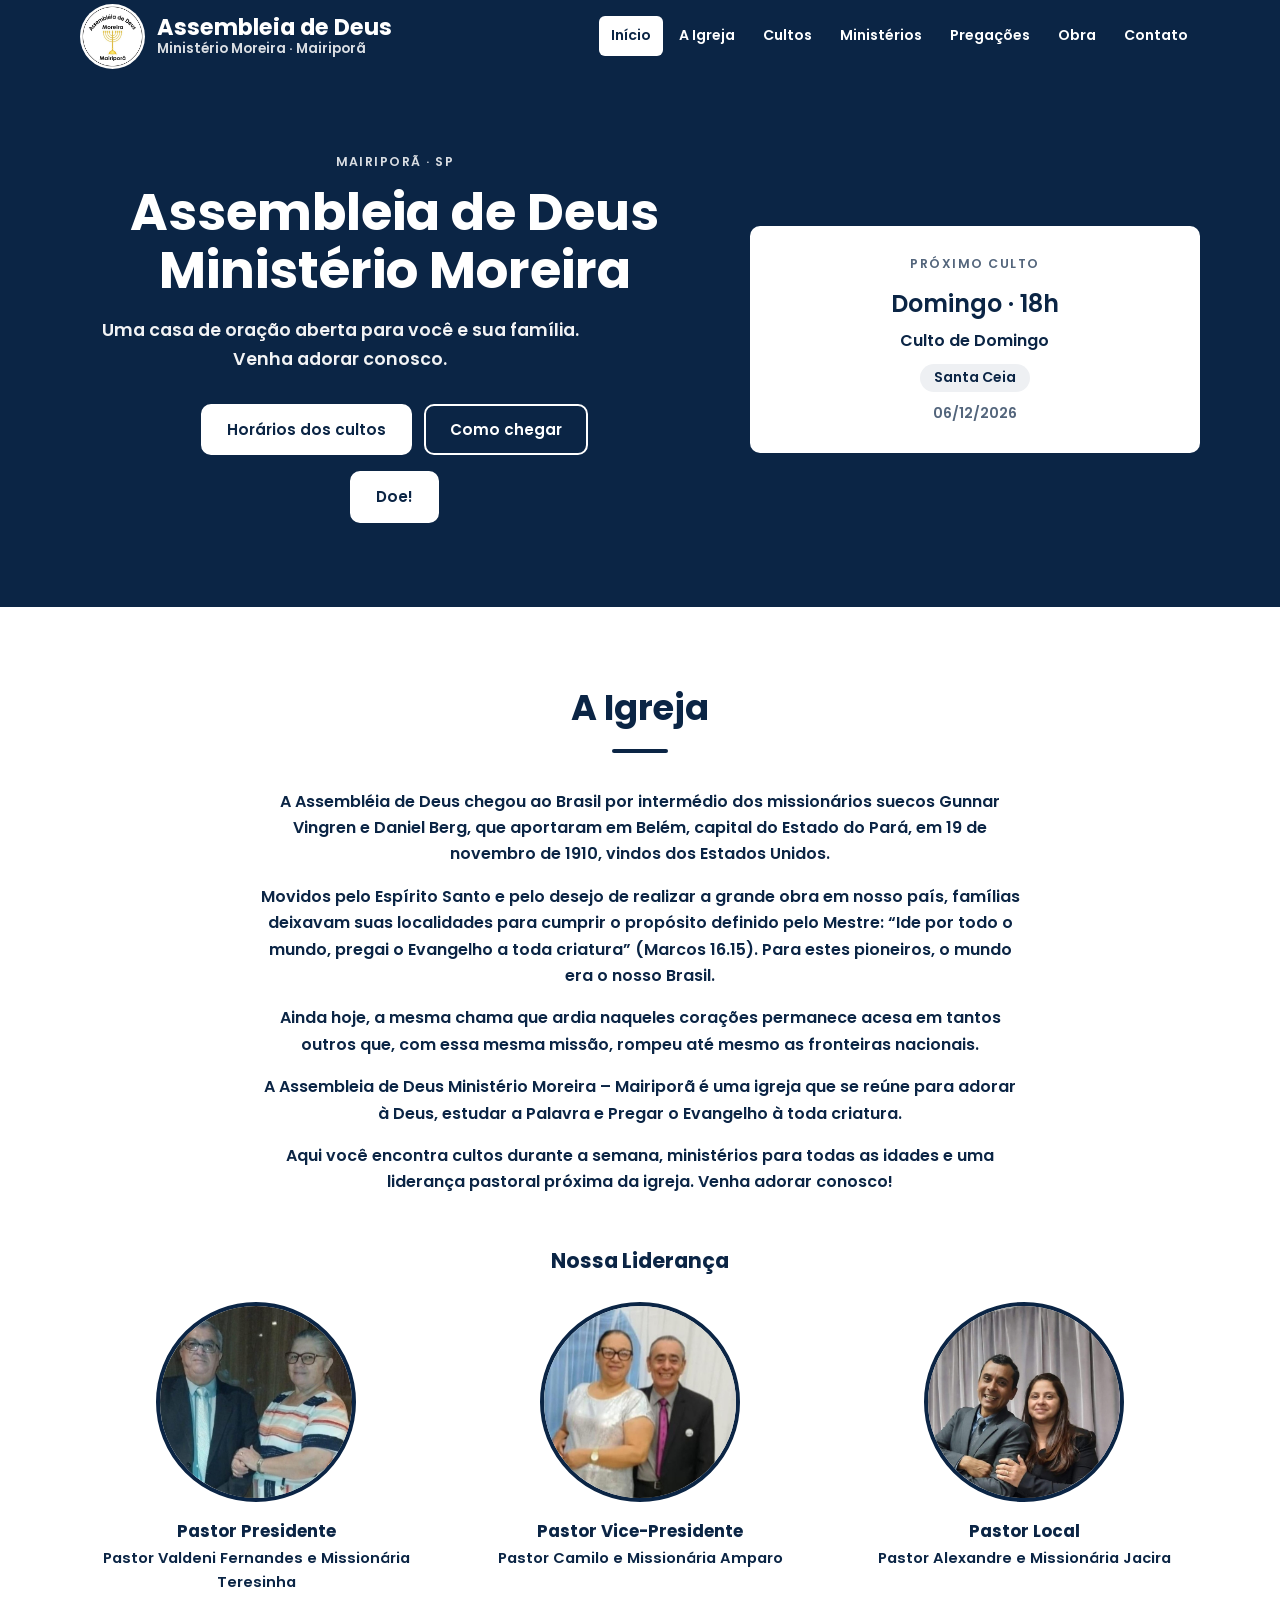
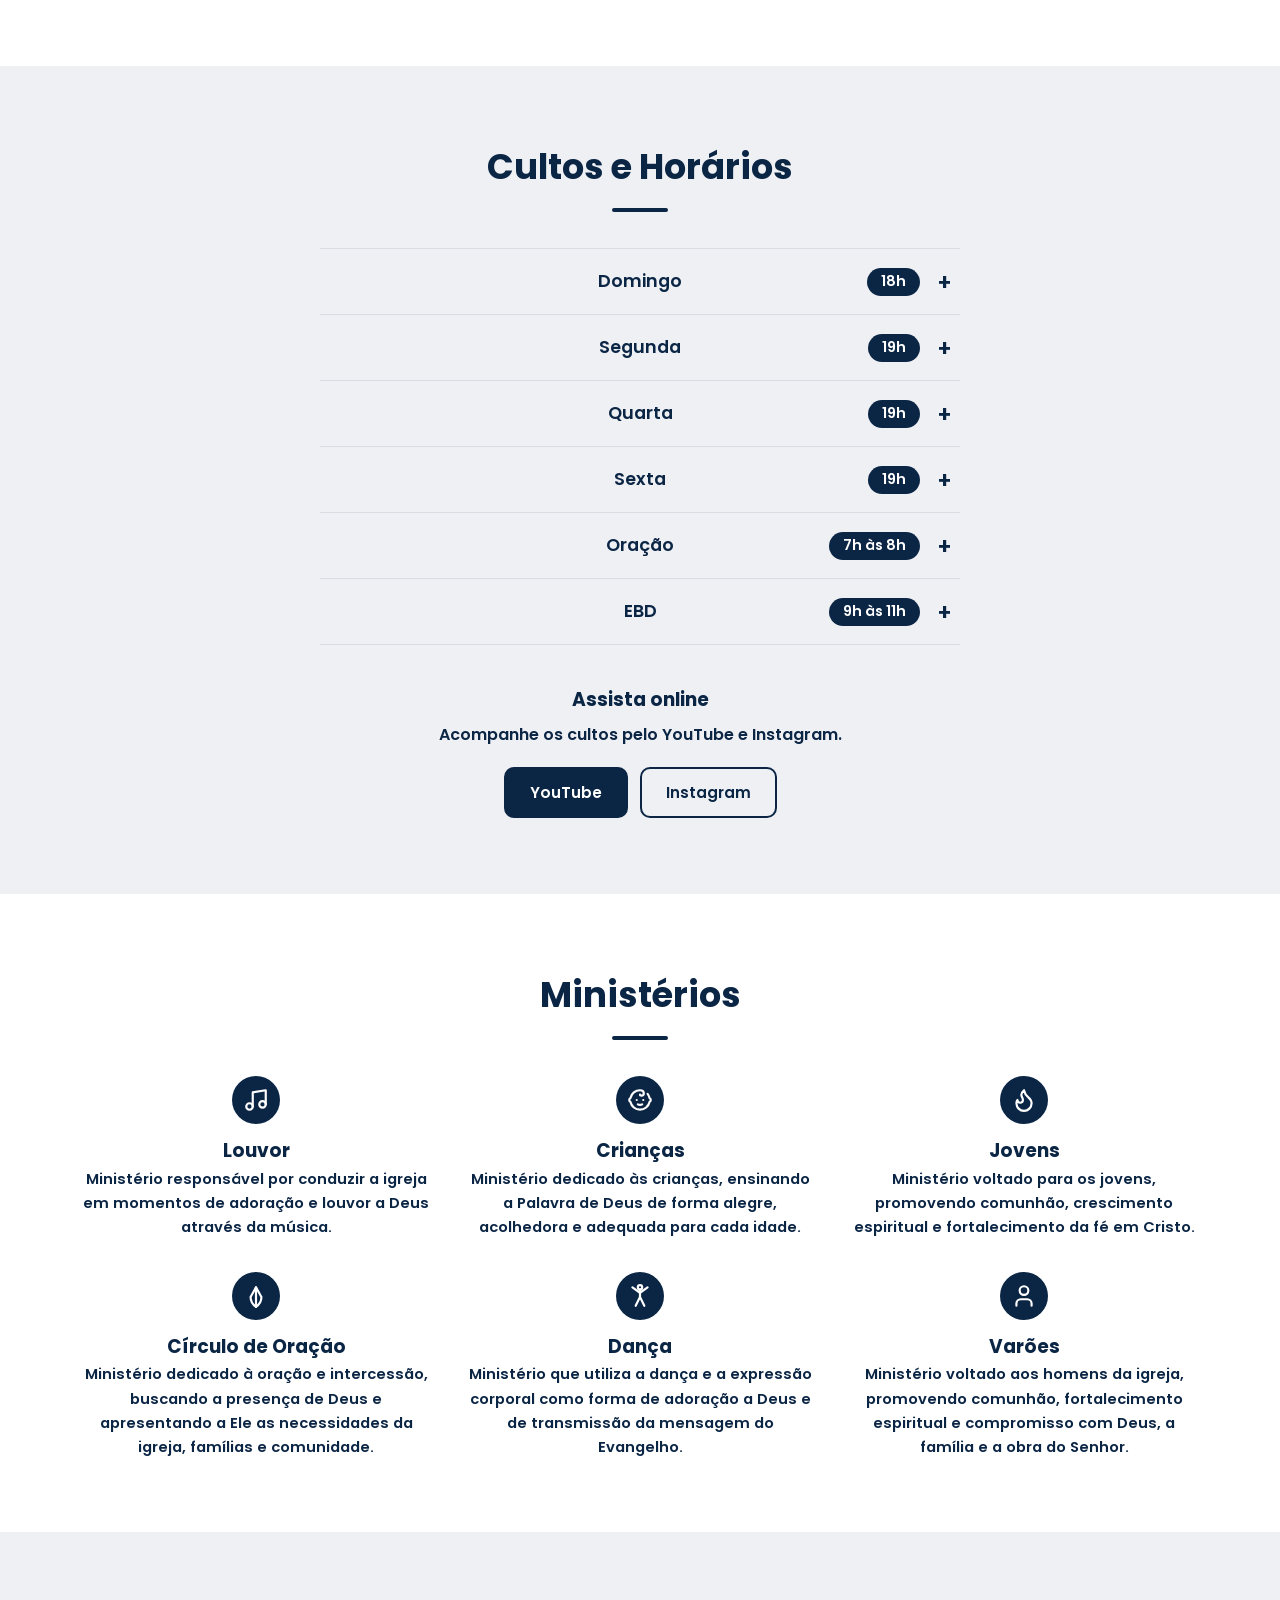
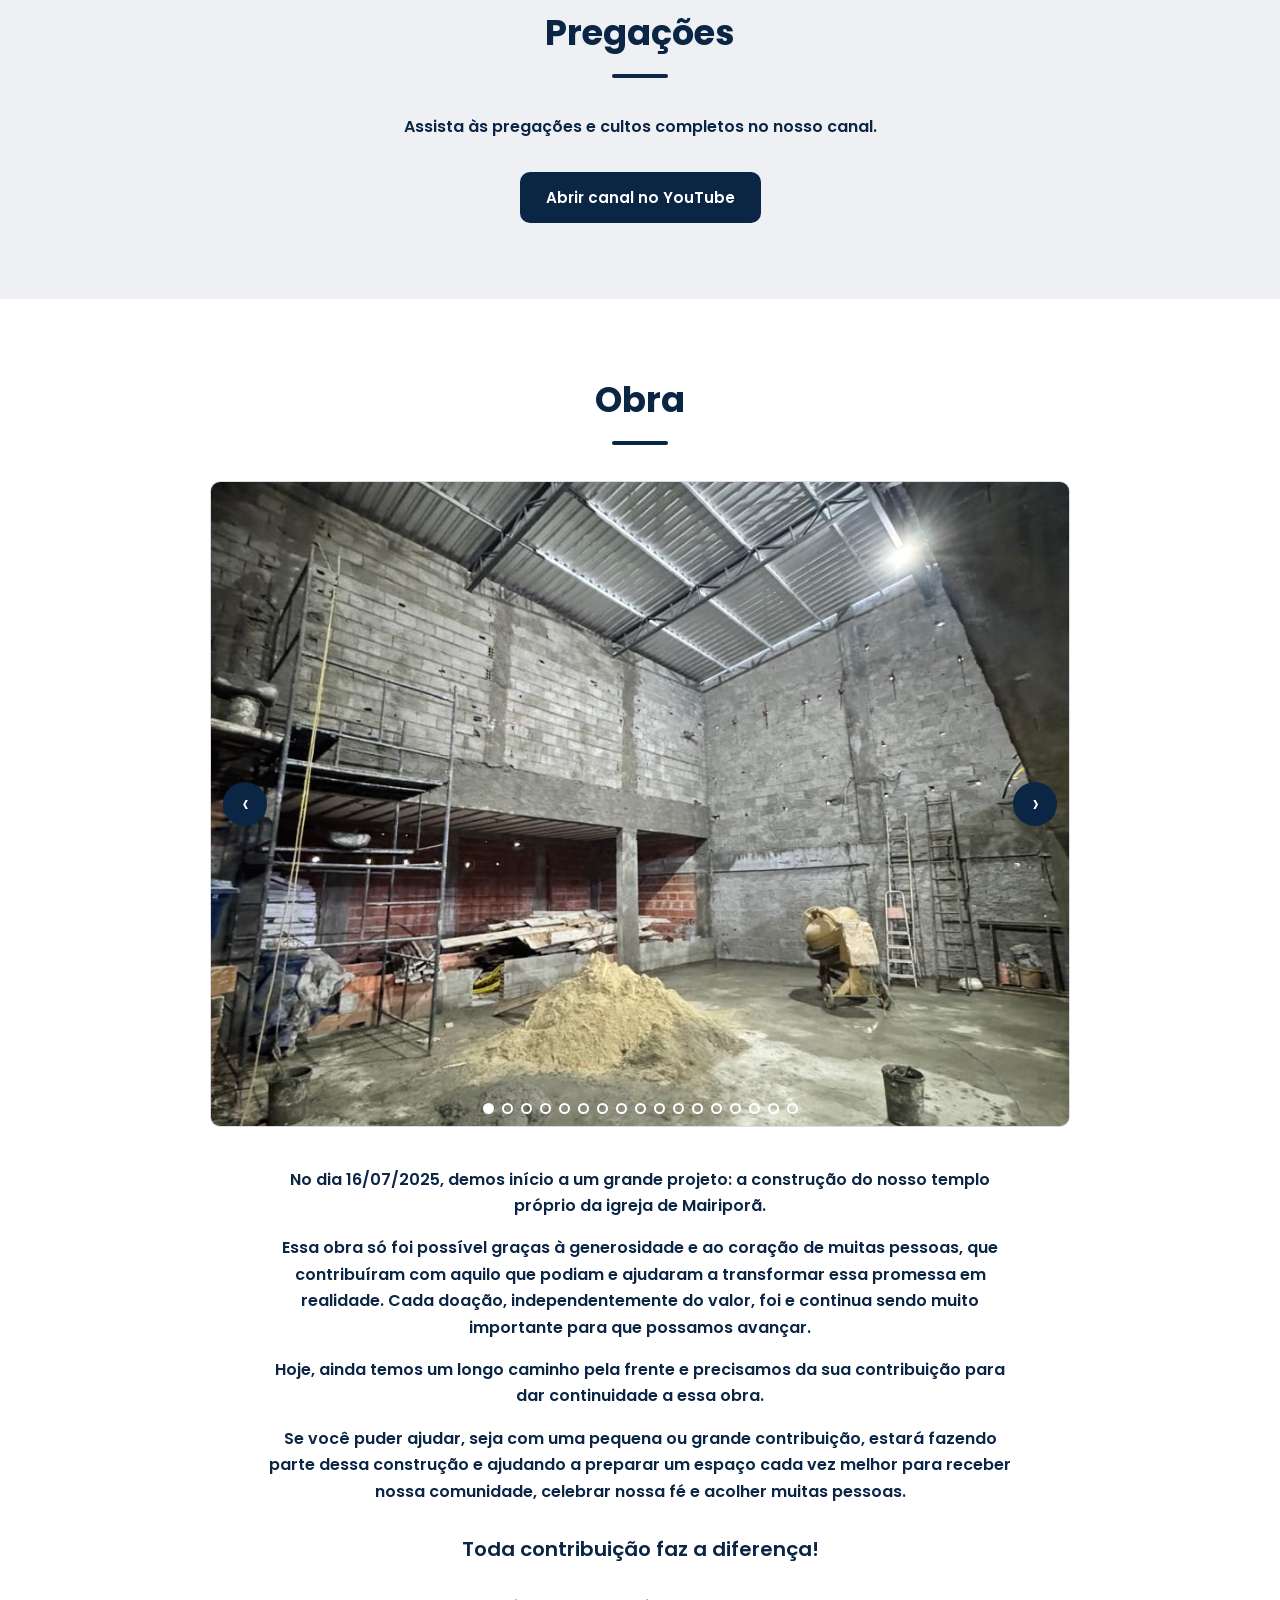
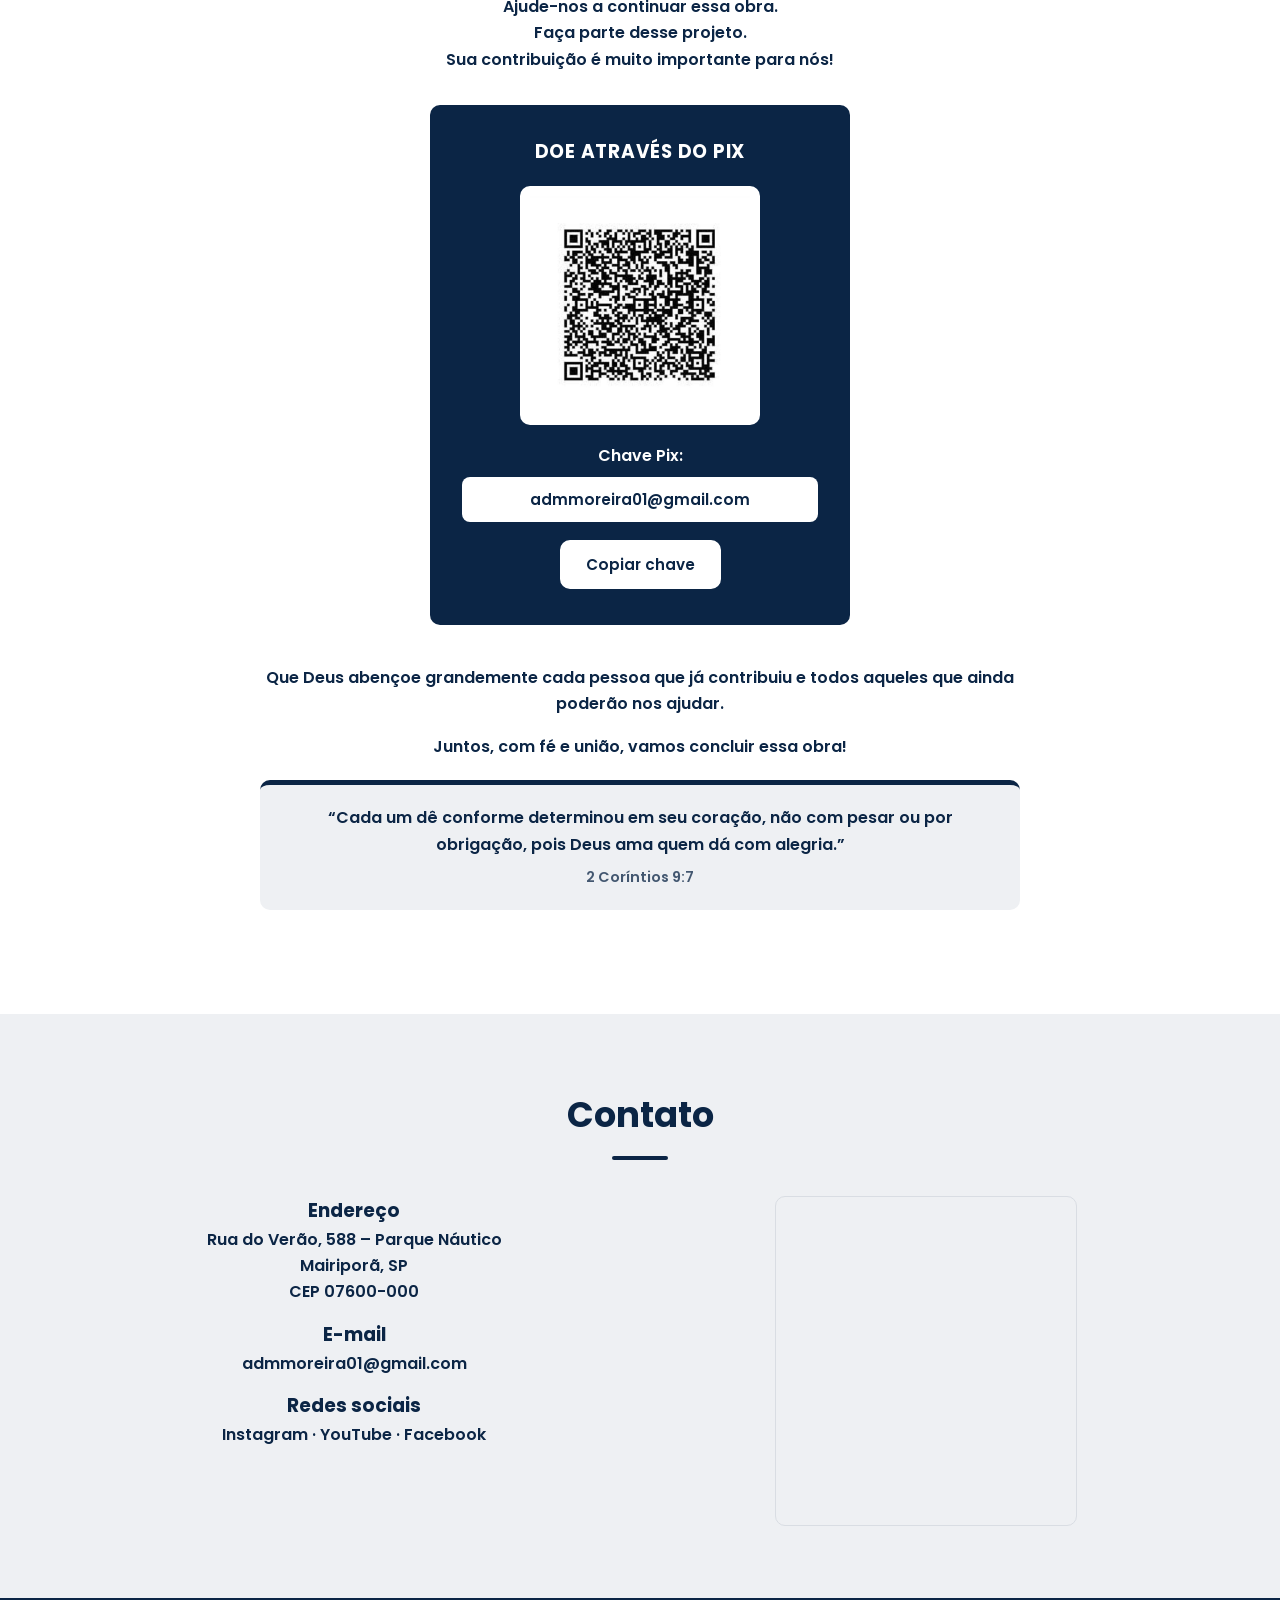
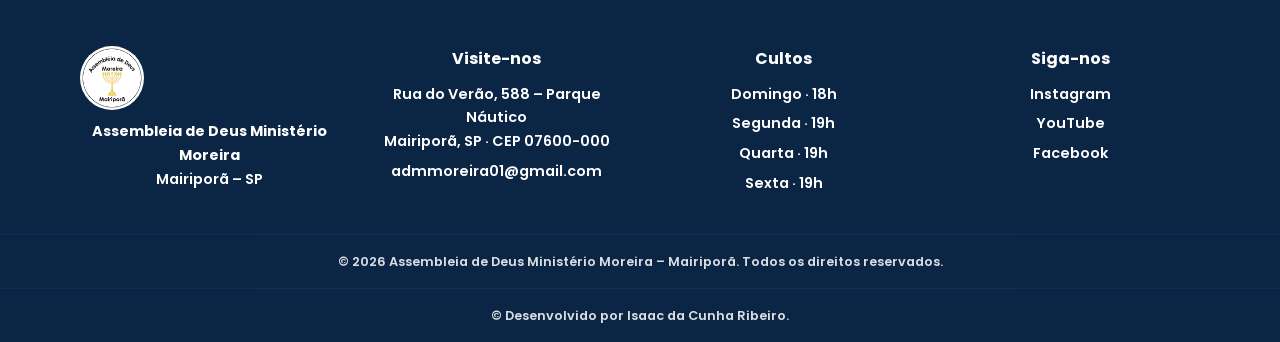
<file: public/index.html>
<!DOCTYPE html>
<html lang="pt-BR">
<head>
<meta charset="utf-8">
<meta name="viewport" content="width=device-width, initial-scale=1">
<title>Assembleia de Deus Ministério Moreira – Mairiporã</title>
<meta name="description" content="Assembleia de Deus Ministério Moreira em Mairiporã. Horários de cultos, ministérios, pregações e como contribuir com a obra.">
<meta name="theme-color" content="#0b2447">
<meta property="og:title" content="Assembleia de Deus Ministério Moreira – Mairiporã">
<meta property="og:type" content="website">
<meta property="og:locale" content="pt_BR">
<link rel="icon" href="assets/img/logo.png">
<link rel="preconnect" href="https://fonts.googleapis.com">
<link rel="preconnect" href="https://fonts.gstatic.com" crossorigin>
<link href="https://fonts.googleapis.com/css2?family=Poppins:wght@600&display=swap" rel="stylesheet">
<link rel="stylesheet" href="assets/css/style.css">
</head>
<body>

<header class="header">
  <div class="wrap header-in">
    <a class="brand" href="#inicio">
      <img src="assets/img/logo.png" alt="Logo da igreja">
      <span><strong>Assembleia de Deus</strong><small>Ministério Moreira · Mairiporã</small></span>
    </a>
    <button class="menu-btn" aria-label="Abrir menu" aria-expanded="false" id="menuBtn">☰</button>
    <nav class="nav" aria-label="Principal">
              <a href="#inicio">Início</a>
              <a href="#igreja">A Igreja</a>
              <a href="#cultos">Cultos</a>
              <a href="#ministerios">Ministérios</a>
              <a href="#pregacoes">Pregações</a>
              <a href="#obra">Obra</a>
              <a href="#contato">Contato</a>
          </nav>
  </div>
</header>

<main>

<section class="hero" id="inicio">
  <div class="wrap hero-in">
    <div class="hero-txt">
      <p class="eyebrow">Mairiporã · SP</p>
      <h1>Assembleia de Deus<br>Ministério Moreira</h1>
      <p class="lead">Uma casa de oração aberta para você e sua família. Venha adorar conosco.</p>
      <div class="hero-btns">
        <a class="btn btn-claro" href="#cultos">Horários dos cultos</a>
        <a class="btn btn-borda" href="#contato">Como chegar</a>
        <br><a class="btn btn-claro" href="#pix" style="margin-top: 12px;">Doe!</a>
      </div>
    </div>
    <div class="hero-prox">
      <p class="eyebrow">Próximo culto</p>
      <p class="prox-dia" id="prox-dia">Sexta-feira · 19h</p>
      <p class="prox-nome" id="prox-nome">Culto de Sexta</p>
      <p class="prox-tipo" id="prox-tipo">Jovens</p>
      <p class="prox-data" id="prox-data">09/10/2026</p>
    </div>
  </div>
</section>

<section class="sec" id="igreja">
  <div class="wrap">
    <h2 class="titulo">A Igreja</h2>
    <div class="estreito texto">
      <p>A Assembléia de Deus chegou ao Brasil por intermédio dos missionários suecos Gunnar Vingren e Daniel Berg, que aportaram em Belém, capital do Estado do Pará, em 19 de novembro de 1910, vindos dos Estados Unidos.</p>
<p>Movidos pelo Espírito Santo e pelo desejo de realizar a grande obra em nosso país, famílias deixavam suas localidades para cumprir o propósito definido pelo Mestre: “Ide por todo o mundo, pregai o Evangelho a toda criatura” (Marcos 16.15). Para estes pioneiros, o mundo era o nosso Brasil.</p>
<p>Ainda hoje, a mesma chama que ardia naqueles corações permanece acesa em tantos outros que, com essa mesma missão, rompeu até mesmo as fronteiras nacionais.</p>
<p>A Assembleia de Deus Ministério Moreira – Mairiporã é uma igreja que se reúne para adorar à Deus, estudar a Palavra e Pregar o Evangelho à toda criatura.</p>
<p>Aqui você encontra cultos durante a semana, ministérios para todas as idades e uma liderança pastoral próxima da igreja. Venha adorar conosco!</p>
    </div>
    <h3 class="subtitulo">Nossa Liderança</h3>
    <div class="grid3">
              <article class="lider">
          <img src="assets/img/pastor-presidente-redondo.jpg" alt="Pastor Valdeni Fernandes e Missionária Teresinha" loading="lazy">
          <h3>Pastor Presidente</h3>
          <p>Pastor Valdeni Fernandes e Missionária Teresinha</p>
        </article>
              <article class="lider">
          <img src="assets/img/pastor-vice-redondo.jpg" alt="Pastor Camilo e Missionária Amparo" loading="lazy">
          <h3>Pastor Vice-Presidente</h3>
          <p>Pastor Camilo e Missionária Amparo</p>
        </article>
              <article class="lider">
          <img src="assets/img/pastor-local-redondo.jpg" alt="Pastor Alexandre e Missionária Jacira" loading="lazy">
          <h3>Pastor Local</h3>
          <p>Pastor Alexandre e Missionária Jacira</p>
        </article>
          </div>
  </div>
</section>

<section class="sec sec-alt" id="cultos">
  <div class="wrap">
    <h2 class="titulo">Cultos e Horários</h2>
    <div class="lista-cultos">
              <details class="culto-item">
          <summary><span class="cd">Domingo</span><span class="hora">18h</span></summary>
          <div class="culto-corpo">
            <p class="culto-titulo">Culto de Domingo</p>
                          <ul class="semanas">
                                  <li><span>1º Domingo</span>Santa Ceia</li>
                                  <li><span>2º Domingo</span>Crianças</li>
                                  <li><span>3º Domingo</span>Equipe de Louvor</li>
                                  <li><span>4º Domingo</span>Adoração em Movimento</li>
                              </ul>
                      </div>
        </details>
              <details class="culto-item">
          <summary><span class="cd">Segunda</span><span class="hora">19h</span></summary>
          <div class="culto-corpo">
            <p class="culto-titulo">Culto com o Espírito Santo</p>
                      </div>
        </details>
              <details class="culto-item">
          <summary><span class="cd">Quarta</span><span class="hora">19h</span></summary>
          <div class="culto-corpo">
            <p class="culto-titulo">Culto de Doutrina</p>
                      </div>
        </details>
              <details class="culto-item">
          <summary><span class="cd">Sexta</span><span class="hora">19h</span></summary>
          <div class="culto-corpo">
            <p class="culto-titulo">Culto de Sexta</p>
                          <ul class="semanas">
                                  <li><span>1ª Sexta</span>Missões</li>
                                  <li><span>2ª Sexta</span>Jovens</li>
                                  <li><span>3ª Sexta</span>Varões</li>
                                  <li><span>4ª Sexta</span>Círculo de Oração</li>
                              </ul>
                      </div>
        </details>
          <details class="culto-item">
        <summary><span class="cd">Oração</span><span class="hora">7h às 8h</span></summary>
        <div class="culto-corpo"><p>Domingo, Segunda, Quarta e Sexta</p></div>
      </details>
    <details class="culto-item">
        <summary><span class="cd">EBD</span><span class="hora">9h às 11h</span></summary>
        <div class="culto-corpo"><p>Escola Bíblica Dominical todo Domingo, das 9h ás 11h</p></div>
      </details>
    </div>
    <div class="aviso">
      <h3>Assista online</h3>
      <p>Acompanhe os cultos pelo YouTube e Instagram.</p>
      <a class="btn" href="https://www.youtube.com/@ADMMoreira-Mairipor%C3%A3" target="_blank" rel="noopener">YouTube</a>
      <a class="btn btn-borda-esc" href="https://www.instagram.com/admmoreiramairipora/" target="_blank" rel="noopener">Instagram</a>
    </div>
  </div>
</section>

<section class="sec" id="ministerios">
  <div class="wrap">
    <h2 class="titulo">Ministérios</h2>
    <div class="grid3">
              <article class="min">
          <span class="ico"><svg viewBox="0 0 24 24" width="26" height="26" fill="none" stroke="currentColor" stroke-width="2" stroke-linecap="round" stroke-linejoin="round" aria-hidden="true"><path d="M9 18V5l12-2v13"/><circle cx="6" cy="18" r="3"/><circle cx="18" cy="16" r="3"/></svg></span>
          <h3>Louvor</h3>
          <p>Ministério responsável por conduzir a igreja em momentos de adoração e louvor a Deus através da música.</p>
        </article>
              <article class="min">
          <span class="ico"><svg viewBox="0 0 24 24" width="26" height="26" fill="none" stroke="currentColor" stroke-width="2" stroke-linecap="round" stroke-linejoin="round" aria-hidden="true"><path d="M9 12h.01"/><path d="M15 12h.01"/><path d="M10 16c.5.3 1.2.5 2 .5s1.5-.2 2-.5"/><path d="M19 6.3a9 9 0 0 1 1.8 3.9 2 2 0 0 1 0 3.6 9 9 0 0 1-17.6 0 2 2 0 0 1 0-3.6A9 9 0 0 1 12 3c2 0 3.5 1.1 3.5 2.5s-.9 2.5-2 2.5c-.8 0-1.5-.4-1.5-1"/></svg></span>
          <h3>Crianças</h3>
          <p>Ministério dedicado às crianças, ensinando a Palavra de Deus de forma alegre, acolhedora e adequada para cada idade.</p>
        </article>
              <article class="min">
          <span class="ico"><svg viewBox="0 0 24 24" width="26" height="26" fill="none" stroke="currentColor" stroke-width="2" stroke-linecap="round" stroke-linejoin="round" aria-hidden="true"><path d="M8.5 14.5A2.5 2.5 0 0 0 11 12c0-1.38-.5-2-1-3-1.072-2.143-.224-4.054 2-6 .5 2.5 2 4.9 4 6.5 2 1.6 3 3.5 3 5.5a7 7 0 1 1-14 0c0-1.153.433-2.294 1-3a2.5 2.5 0 0 0 2.5 2.5z"/></svg></span>
          <h3>Jovens</h3>
          <p>Ministério voltado para os jovens, promovendo comunhão, crescimento espiritual e fortalecimento da fé em Cristo.</p>
        </article>
              <article class="min">
          <span class="ico"><svg viewBox="0 0 24 24" width="26" height="26" fill="none" stroke="currentColor" stroke-width="2" stroke-linecap="round" stroke-linejoin="round" aria-hidden="true"><path d="M12 22c-3-2-5-5-5-9l5-9 5 9c0 4-2 7-5 9z"/><path d="M12 4v18"/></svg></span>
          <h3>Círculo de Oração</h3>
          <p>Ministério dedicado à oração e intercessão, buscando a presença de Deus e apresentando a Ele as necessidades da igreja, famílias e comunidade.</p>
        </article>
              <article class="min">
          <span class="ico"><svg viewBox="0 0 24 24" width="26" height="26" fill="none" stroke="currentColor" stroke-width="2" stroke-linecap="round" stroke-linejoin="round" aria-hidden="true"><circle cx="12" cy="4" r="2"/><path d="M12 6v7"/><path d="M5 4l7 5 7-5"/><path d="M12 13l-4 8"/><path d="M12 13l4 8"/></svg></span>
          <h3>Dança</h3>
          <p>Ministério que utiliza a dança e a expressão corporal como forma de adoração a Deus e de transmissão da mensagem do Evangelho.</p>
        </article>
              <article class="min">
          <span class="ico"><svg viewBox="0 0 24 24" width="26" height="26" fill="none" stroke="currentColor" stroke-width="2" stroke-linecap="round" stroke-linejoin="round" aria-hidden="true"><path d="M19 21v-2a4 4 0 0 0-4-4H9a4 4 0 0 0-4 4v2"/><circle cx="12" cy="7" r="4"/></svg></span>
          <h3>Varões</h3>
          <p>Ministério voltado aos homens da igreja, promovendo comunhão, fortalecimento espiritual e compromisso com Deus, a família e a obra do Senhor.</p>
        </article>
          </div>
  </div>
</section>

<section class="sec sec-alt" id="pregacoes">
  <div class="wrap">
    <h2 class="titulo">Pregações</h2>
          <p class="centro">Assista às pregações e cultos completos no nosso canal.</p>
        <p class="centro"><a class="btn" href="https://www.youtube.com/@ADMMoreira-Mairipor%C3%A3/streams" target="_blank" rel="noopener">Abrir canal no YouTube</a></p>
  </div>
</section>

<section class="sec" id="obra">
  <div class="wrap">
    <h2 class="titulo">Obra</h2>

    <div class="carrossel" id="carrossel">
              <div class="car-pista">
                      <figure class="car-slide"><img src="assets/img/obra/obra-01.jpg" alt="Foto da obra 1" loading="eager"></figure>
                      <figure class="car-slide"><img src="assets/img/obra/obra-02.jpg" alt="Foto da obra 2" loading="lazy"></figure>
                      <figure class="car-slide"><img src="assets/img/obra/obra-03.jpg" alt="Foto da obra 3" loading="lazy"></figure>
                      <figure class="car-slide"><img src="assets/img/obra/obra-04.jpg" alt="Foto da obra 4" loading="lazy"></figure>
                      <figure class="car-slide"><img src="assets/img/obra/obra-05.jpg" alt="Foto da obra 5" loading="lazy"></figure>
                      <figure class="car-slide"><img src="assets/img/obra/obra-06.jpg" alt="Foto da obra 6" loading="lazy"></figure>
                      <figure class="car-slide"><img src="assets/img/obra/obra-07.jpg" alt="Foto da obra 7" loading="lazy"></figure>
                      <figure class="car-slide"><img src="assets/img/obra/obra-08.jpg" alt="Foto da obra 8" loading="lazy"></figure>
                      <figure class="car-slide"><img src="assets/img/obra/obra-09.jpg" alt="Foto da obra 9" loading="lazy"></figure>
                      <figure class="car-slide"><img src="assets/img/obra/obra-10.jpg" alt="Foto da obra 10" loading="lazy"></figure>
                      <figure class="car-slide"><img src="assets/img/obra/obra-11.jpg" alt="Foto da obra 11" loading="lazy"></figure>
                      <figure class="car-slide"><img src="assets/img/obra/obra-12.jpg" alt="Foto da obra 12" loading="lazy"></figure>
                      <figure class="car-slide"><img src="assets/img/obra/obra-13.jpg" alt="Foto da obra 13" loading="lazy"></figure>
                      <figure class="car-slide"><img src="assets/img/obra/obra-14.jpg" alt="Foto da obra 14" loading="lazy"></figure>
                      <figure class="car-slide"><img src="assets/img/obra/obra-15.jpg" alt="Foto da obra 15" loading="lazy"></figure>
                      <figure class="car-slide"><img src="assets/img/obra/obra-16.jpg" alt="Foto da obra 16" loading="lazy"></figure>
                      <figure class="car-slide"><img src="assets/img/obra/obra-17.jpg" alt="Foto da obra 17" loading="lazy"></figure>
                  </div>
                  <button class="car-btn car-prev" type="button" aria-label="Foto anterior">‹</button>
          <button class="car-btn car-next" type="button" aria-label="Próxima foto">›</button>
          <div class="car-pontos"></div>
                  </div>

    <div class="obra-msg">
      <p>No dia 16/07/2025, demos início a um grande projeto: a construção do nosso templo próprio da igreja de Mairiporã.</p>
      <p>Essa obra só foi possível graças à generosidade e ao coração de muitas pessoas, que contribuíram com aquilo que podiam e ajudaram a transformar essa promessa em realidade. Cada doação, independentemente do valor, foi e continua sendo muito importante para que possamos avançar.</p>
      <p>Hoje, ainda temos um longo caminho pela frente e precisamos da sua contribuição para dar continuidade a essa obra.</p>
      <p>Se você puder ajudar, seja com uma pequena ou grande contribuição, estará fazendo parte dessa construção e ajudando a preparar um espaço cada vez melhor para receber nossa comunidade, celebrar nossa fé e acolher muitas pessoas.</p>
      <p class="destaque">Toda contribuição faz a diferença!</p>
      <p>Ajude-nos a continuar essa obra.<br>Faça parte desse projeto.<br>Sua contribuição é muito importante para nós!</p>
    </div>

    <div class="pix-box" id="pix">
      <h3>DOE ATRAVÉS DO PIX</h3>
      <img class="qr" src="assets/img/qrcode-pix.png" alt="QR Code PIX" loading="lazy">
      <p>Chave Pix:</p>
      <p class="chave">admmoreira01@gmail.com</p>
      <button class="btn" type="button" id="copiar" data-chave="admmoreira01@gmail.com">Copiar chave</button>
    </div>

    <div class="obra-msg obra-fim">
      <p>Que Deus abençoe grandemente cada pessoa que já contribuiu e todos aqueles que ainda poderão nos ajudar.</p>
      <p>Juntos, com fé e união, vamos concluir essa obra!</p>
      <blockquote>“Cada um dê conforme determinou em seu coração, não com pesar ou por obrigação, pois Deus ama quem dá com alegria.”<cite>2 Coríntios 9:7 </cite></blockquote>
    </div>
  </div>
</section>

<section class="sec sec-alt" id="contato">
  <div class="wrap">
    <h2 class="titulo">Contato</h2>
    <div class="grid2">
      <div class="contato-info">
        <h3>Endereço</h3>
        <p>Rua do Verão, 588 – Parque Náutico<br>Mairiporã, SP<br>CEP 07600-000</p>
        <h3>E-mail</h3>
        <p><a href="mailto:admmoreira01@gmail.com">admmoreira01@gmail.com</a></p>
        <h3>Redes sociais</h3>
        <p>
          <a href="https://www.instagram.com/admmoreiramairipora/" target="_blank" rel="noopener">Instagram</a> ·
          <a href="https://www.youtube.com/@ADMMoreira-Mairipor%C3%A3" target="_blank" rel="noopener">YouTube</a> ·
          <a href="https://www.facebook.com/admoreirademairipora/" target="_blank" rel="noopener">Facebook</a>
        </p>
      </div>
      <div class="mapa">
        <iframe title="Mapa da igreja" loading="lazy" referrerpolicy="no-referrer-when-downgrade" src="https://www.google.com/maps/embed?pb=!1m18!1m12!1m3!1d3663.9262696898436!2d-46.576160423795!3d-23.31843375271414!2m3!1f0!2f0!3f0!3m2!1i1024!2i768!4f13.1!3m3!1m2!1s0x94ceed002deef495%3A0x45bd8b4093372858!2sIgreja%20Evang%C3%A9lica%20Assembl%C3%A9ia%20de%20Deus%20Minist%C3%A9rio%20do%20Moreira%20-%20Mairipor%C3%A3!5e0!3m2!1spt-BR!2sbr!4v1791491242695!5m2!1spt-BR!2sbr" width="600" height="450" style="border:0;" allowfullscreen="" loading="lazy" referrerpolicy="strict-origin-when-cross-origin"></iframe>
      </div>
    </div>
  </div>
</section>

</main>

<footer class="footer">
  <div class="wrap footer-grid">
    <div>
      <img class="footer-logo" src="assets/img/logo.png" alt="Logo da igreja">
      <p><strong>Assembleia de Deus Ministério Moreira</strong><br>Mairiporã – SP</p>
    </div>
    <div>
      <h4>Visite-nos</h4>
      <p>Rua do Verão, 588 – Parque Náutico<br>Mairiporã, SP · CEP 07600-000</p>
      <p><a href="mailto:admmoreira01@gmail.com">admmoreira01@gmail.com</a></p>
    </div>
    <div>
      <h4>Cultos</h4>
      <ul>
                  <li>Domingo · 18h</li>
                  <li>Segunda · 19h</li>
                  <li>Quarta · 19h</li>
                  <li>Sexta · 19h</li>
              </ul>
    </div>
    <div>
      <h4>Siga-nos</h4>
      <ul>
        <li><a href="https://www.instagram.com/admmoreiramairipora/" target="_blank" rel="noopener">Instagram</a></li>
        <li><a href="https://www.youtube.com/@ADMMoreira-Mairipor%C3%A3" target="_blank" rel="noopener">YouTube</a></li>
        <li><a href="https://www.facebook.com/admoreirademairipora/" target="_blank" rel="noopener">Facebook</a></li>
      </ul>
    </div>
  </div>
  <div class="copy">© <span id="ano">2026</span> Assembleia de Deus Ministério Moreira – Mairiporã. Todos os direitos reservados.</div>
  <div class="copy">©  Desenvolvido por Isaac da Cunha Ribeiro.</div>
</footer>

<script>
(function () {
  // Próximo culto (calculado no navegador, no fuso de São Paulo)
  var CULTOS = [{"w":0,"h":18,"titulo":"Culto de Domingo","semanas":{"1º Domingo":"Santa Ceia","2º Domingo":"Crianças","3º Domingo":"Equipe de Louvor","4º Domingo":"Adoração em Movimento"}},{"w":1,"h":19,"titulo":"Culto com o Espírito Santo","semanas":[]},{"w":3,"h":19,"titulo":"Culto de Doutrina","semanas":[]},{"w":5,"h":19,"titulo":"Culto de Sexta","semanas":{"1ª Sexta":"Missões","2ª Sexta":"Jovens","3ª Sexta":"Varões","4ª Sexta":"Círculo de Oração"}}];
  var DIAS = ['Domingo', 'Segunda-feira', 'Terça-feira', 'Quarta-feira', 'Quinta-feira', 'Sexta-feira', 'Sábado'];
  function proximoCulto() {
    var p = {};
    new Intl.DateTimeFormat('en-US', {
      timeZone: 'America/Sao_Paulo', year: 'numeric', month: 'numeric', day: 'numeric',
      hour: 'numeric', minute: 'numeric', hourCycle: 'h23'
    }).formatToParts(new Date()).forEach(function (x) { p[x.type] = parseInt(x.value, 10); });
    var agora = Date.UTC(p.year, p.month - 1, p.day, p.hour, p.minute);
    var dow = new Date(Date.UTC(p.year, p.month - 1, p.day)).getUTCDay();
    var melhor = null;
    CULTOS.forEach(function (c) {
      var dif = (c.w - dow + 7) % 7;
      var t = Date.UTC(p.year, p.month - 1, p.day + dif, c.h, 0);
      if (t < agora) { t += 7 * 86400000; }
      if (!melhor || t < melhor.t) { melhor = { t: t, c: c }; }
    });
    return melhor;
  }
  (function () {
    var r = proximoCulto(), d = new Date(r.t);
    var semana = Math.ceil(d.getUTCDate() / 7), tipo = '';
    Object.keys(r.c.semanas).forEach(function (k) { if (parseInt(k, 10) === semana) { tipo = r.c.semanas[k]; } });
    function z(n) { return (n < 10 ? '0' : '') + n; }
    document.getElementById('prox-dia').textContent = DIAS[d.getUTCDay()] + ' · ' + r.c.h + 'h';
    document.getElementById('prox-nome').textContent = r.c.titulo;
    var t = document.getElementById('prox-tipo');
    t.textContent = tipo; t.hidden = !tipo;
    document.getElementById('prox-data').textContent = z(d.getUTCDate()) + '/' + z(d.getUTCMonth() + 1) + '/' + d.getUTCFullYear();
    document.getElementById('ano').textContent = new Date().getFullYear();
  })();

  var btn = document.getElementById('menuBtn');
  btn.addEventListener('click', function () {
    document.body.classList.toggle('menu-aberto');
    btn.setAttribute('aria-expanded', document.body.classList.contains('menu-aberto'));
  });
  document.querySelectorAll('.nav a').forEach(function (a) {
    a.addEventListener('click', function () {
      document.body.classList.remove('menu-aberto');
      btn.setAttribute('aria-expanded', 'false');
    });
  });

  // Item ativo no menu
  var links = {};
  document.querySelectorAll('.nav a').forEach(function (a) { links[a.getAttribute('href').slice(1)] = a; });
  if ('IntersectionObserver' in window) {
    var io = new IntersectionObserver(function (es) {
      es.forEach(function (en) {
        if (en.isIntersecting) {
          Object.keys(links).forEach(function (k) { links[k].classList.remove('ativo'); });
          if (links[en.target.id]) links[en.target.id].classList.add('ativo');
        }
      });
    }, { rootMargin: '-45% 0px -50% 0px' });
    document.querySelectorAll('main section[id]').forEach(function (s) { io.observe(s); });
  }

  // Copiar chave Pix
  var cp = document.getElementById('copiar');
  cp.addEventListener('click', function () {
    var t = cp.dataset.chave;
    var ok = function () { cp.textContent = 'Chave copiada!'; setTimeout(function () { cp.textContent = 'Copiar chave'; }, 2000); };
    if (navigator.clipboard) { navigator.clipboard.writeText(t).then(ok); }
    else { var i = document.createElement('input'); i.value = t; document.body.appendChild(i); i.select(); document.execCommand('copy'); i.remove(); ok(); }
  });

  // Player de pregações
  var pl = document.getElementById('player');
  if (pl) {
    document.querySelectorAll('.video[data-id]').forEach(function (v) {
      v.addEventListener('click', function (ev) {
        ev.preventDefault();
        pl.src = 'https://www.youtube.com/embed/' + v.dataset.id + '?autoplay=1';
        pl.scrollIntoView({ behavior: 'smooth', block: 'center' });
      });
    });
  }

  // Carrossel
  var car = document.getElementById('carrossel');
  var pista = car && car.querySelector('.car-pista');
  if (pista) {
    var slides = pista.children, n = slides.length, pontos = car.querySelector('.car-pontos'), atual = 0, timer;
    if (pontos) {
      for (var i = 0; i < n; i++) {
        (function (i) {
          var b = document.createElement('button');
          b.type = 'button'; b.setAttribute('aria-label', 'Foto ' + (i + 1));
          b.addEventListener('click', function () { ir(i); parar(); });
          pontos.appendChild(b);
        })(i);
      }
    }
    function marcar() {
      if (!pontos) return;
      Array.prototype.forEach.call(pontos.children, function (b, i) { b.classList.toggle('on', i === atual); });
    }
    function ir(i) {
      atual = (i + n) % n;
      pista.scrollTo({ left: slides[atual].offsetLeft - pista.offsetLeft, behavior: 'smooth' });
      marcar();
    }
    function parar() { clearInterval(timer); }
    pista.addEventListener('scroll', function () {
      var i = Math.round(pista.scrollLeft / pista.clientWidth);
      if (i !== atual) { atual = i; marcar(); }
    }, { passive: true });
    var p = car.querySelector('.car-prev'), nx = car.querySelector('.car-next');
    if (p) p.addEventListener('click', function () { ir(atual - 1); parar(); });
    if (nx) nx.addEventListener('click', function () { ir(atual + 1); parar(); });
    marcar();
    if (n > 1) timer = setInterval(function () { ir(atual + 1); }, 5000);
    pista.addEventListener('pointerdown', parar);
  }
})();
</script>
</body>
</html>
</file>
<file: public/assets/css/style.css>
:root{
  --azul:#0b2545;
  --azul-2:#13315c;
  --branco:#ffffff;
  --cinza:#eef0f3;
  --cinza-2:#d9dde3;
  --raio:10px;
}
*{box-sizing:border-box;margin:0;padding:0}
html{scroll-behavior:smooth;scroll-padding-top:76px}
body{font-family:'Poppins',sans-serif;font-weight:600;color:var(--azul);background:var(--branco);line-height:1.65;font-size:16px}
img{max-width:100%;display:block}
a{color:var(--azul);text-decoration:none}
a:hover{text-decoration:underline}
ul{list-style:none}
.wrap{width:min(1120px,92%);margin:0 auto}
.estreito{max-width:760px;margin:0 auto}
.centro{text-align:center;margin-top:28px}

/* Header */
.header{position:sticky;top:0;z-index:50;background:var(--azul);color:var(--branco)}
.header-in{display:flex;align-items:center;justify-content:space-between;gap:16px;min-height:72px}
.brand{display:flex;align-items:center;gap:12px;color:var(--branco)}
.brand:hover{text-decoration:none}
.brand img{width:65px;height:65px;border-radius:50%;background:var(--branco)}
.brand span{display:flex;flex-direction:column;line-height:1.2}
.brand strong{font-size:1.4rem}
.brand small{font-size:0.85rem;opacity:.85}
.nav{display:flex;gap:4px;flex-wrap:wrap}
.nav a{color:var(--branco);padding:8px 12px;border-radius:6px;font-size:.88rem}
.nav a:hover{background:var(--azul-2);text-decoration:none}
.nav a.ativo{background:var(--branco);color:var(--azul)}
.menu-btn{display:none;background:none;border:1px solid var(--branco);color:var(--branco);font-size:1.4rem;line-height:1;padding:6px 12px;border-radius:6px;cursor:pointer;font-family:inherit}

/* Botões */
.btn{display:inline-block;background:var(--azul);color:var(--branco);border:2px solid var(--azul);padding:11px 24px;border-radius:var(--raio);font-family:inherit;font-weight:600;font-size:.95rem;cursor:pointer;margin:4px}
.btn:hover{background:var(--azul-2);border-color:var(--azul-2);text-decoration:none}
.btn-claro{background:var(--branco);color:var(--azul);border-color:var(--branco)}
.btn-claro:hover{background:var(--cinza);border-color:var(--cinza)}
.btn-borda{background:transparent;color:var(--branco);border-color:var(--branco)}
.btn-borda:hover{background:var(--branco);color:var(--azul);border-color:var(--branco)}
.btn-borda-esc{background:transparent;color:var(--azul)}
.btn-borda-esc:hover{background:var(--azul);color:var(--branco)}

/* Hero */
.hero{background:var(--azul);color:var(--branco);padding:80px 0}
.hero-in{display:grid;grid-template-columns:1.4fr 1fr;gap:40px;align-items:center}
.eyebrow{text-transform:uppercase;letter-spacing:.12em;font-size:.78rem;opacity:.85;margin-bottom:10px}
.hero h1{font-size:clamp(2rem,4.5vw,3.2rem);line-height:1.15;margin-bottom:16px}
.lead{font-size:1.1rem;max-width:520px;margin-bottom:26px;opacity:.95}
.hero-prox{background:var(--branco);color:var(--azul);border-radius:var(--raio);padding:28px;text-align:center}
.hero-prox .eyebrow{opacity:.7}
.prox-dia{font-size:1.5rem}
.prox-nome{margin-top:4px}
.prox-tipo{display:inline-block;background:var(--cinza);padding:2px 14px;border-radius:99px;margin-top:10px;font-size:.88rem}
.prox-data{margin-top:10px;font-size:.88rem;opacity:.7}

/* Seções */
.sec{padding:72px 0;background:var(--branco)}
.sec-alt{background:var(--cinza)}
.titulo{font-size:clamp(1.6rem,3vw,2.2rem);text-align:center;margin-bottom:36px}
.titulo::after{content:"";display:block;width:56px;height:4px;background:var(--azul);margin:12px auto 0;border-radius:2px}
.subtitulo{text-align:center;font-size:1.3rem;margin:48px 0 24px}
.texto p{margin-bottom:16px}

.grid2{display:grid;grid-template-columns:repeat(2,1fr);gap:24px}
.grid3{display:grid;grid-template-columns:repeat(3,1fr);gap:24px}
.card{background:var(--branco);border:1px solid var(--cinza-2);border-radius:var(--raio);padding:26px}
.sec-alt .card{border-color:var(--cinza-2)}
.card h3{margin-bottom:6px}
.card p{margin-bottom:14px}

/* Liderança */
.lider{text-align:center}
.lider img{width:100%;aspect-ratio:4/5;object-fit:cover;border-radius:var(--raio);margin-bottom:14px;border:1px solid var(--cinza-2)}
.lider h3{font-size:1.05rem}
.lider p{font-size:.92rem}

/* Cultos */
.culto-det header{display:flex;justify-content:space-between;align-items:center;margin-bottom:6px}
.hora{background:var(--azul);color:var(--branco);padding:2px 14px;border-radius:99px;font-size:.9rem}
.culto-titulo{margin-bottom:12px}
.semanas li{display:flex;gap:12px;padding:7px 0;border-top:1px solid var(--cinza-2);font-size:.9rem}
.semanas li span{min-width:100px;opacity:.65}
.aviso{margin-top:32px;background:var(--branco);border:1px solid var(--cinza-2);border-radius:var(--raio);padding:28px;text-align:center}
.aviso p{margin:6px 0 14px}

/* Ministérios */
.min .ico{display:inline-flex;width:48px;height:48px;align-items:center;justify-content:center;background:var(--azul);color:var(--branco);border-radius:50%;font-size:1.3rem;margin-bottom:12px}
.min p{font-size:.92rem}

/* Pregações */
.player{position:relative;aspect-ratio:16/9;max-width:860px;margin:0 auto 28px;border-radius:var(--raio);overflow:hidden;background:var(--azul)}
.player iframe{position:absolute;inset:0;width:100%;height:100%;border:0}
.video{position:relative;display:block;border-radius:var(--raio);overflow:hidden;background:var(--azul);color:var(--branco)}
.video:hover{text-decoration:none}
.video img{width:100%;aspect-ratio:16/9;object-fit:cover;opacity:.85}
.play{position:absolute;top:calc(50% - 18px);left:50%;transform:translate(-50%,-50%);width:48px;height:48px;border-radius:50%;background:var(--branco);color:var(--azul);display:flex;align-items:center;justify-content:center}
.video-t{display:block;padding:10px 14px;font-size:.9rem}

/* Obra */
.carrossel{position:relative;max-width:860px;margin:0 auto 40px;border-radius:var(--raio);overflow:hidden;background:var(--cinza);border:1px solid var(--cinza-2)}
.car-pista{display:flex;overflow-x:auto;scroll-snap-type:x mandatory;scrollbar-width:none}
.car-pista::-webkit-scrollbar{display:none}
.car-slide{flex:0 0 100%;scroll-snap-align:start}
.car-slide img{width:100%;aspect-ratio:4/3;object-fit:cover}
.car-btn{position:absolute;top:50%;transform:translateY(-50%);width:44px;height:44px;border-radius:50%;border:0;background:var(--azul);color:var(--branco);font-size:1.6rem;line-height:1;cursor:pointer;font-family:inherit}
.car-btn:hover{background:var(--azul-2)}
.car-prev{left:12px}.car-next{right:12px}
.car-pontos{position:absolute;left:0;right:0;bottom:12px;display:flex;justify-content:center;gap:8px}
.car-pontos button{width:11px;height:11px;border-radius:50%;border:2px solid var(--branco);background:transparent;cursor:pointer;padding:0}
.car-pontos button.on{background:var(--branco)}
.car-vazio{padding:70px 20px;text-align:center}
.car-vazio code{font-size:.85rem}

.obra-msg{max-width:760px;margin:0 auto 32px}
.obra-msg p{margin-bottom:16px}
.obra-msg .destaque{font-size:1.25rem;text-align:center;margin:28px 0}
.obra-fim{margin-top:40px}
blockquote{background:var(--cinza);border-left:5px solid var(--azul);border-radius:var(--raio);padding:20px 24px;margin-top:20px}
blockquote cite{display:block;margin-top:8px;font-style:normal;font-size:.9rem;opacity:.75}

.pix-box{max-width:420px;margin:0 auto;background:var(--azul);color:var(--branco);border-radius:var(--raio);padding:32px;text-align:center}
.pix-box h3{margin-bottom:18px;letter-spacing:.04em}
.qr{width:240px;max-width:100%;margin:0 auto 18px;background:var(--branco);padding:10px;border-radius:var(--raio)}
.chave{background:var(--branco);color:var(--azul);padding:10px 12px;border-radius:8px;margin:8px 0 14px;word-break:break-all;font-size:.95rem}
.pix-box .btn{background:var(--branco);color:var(--azul);border-color:var(--branco)}
.pix-box .btn:hover{background:var(--cinza);border-color:var(--cinza)}

/* Contato */
.mapa{border-radius:var(--raio);overflow:hidden;min-height:320px;border:1px solid var(--cinza-2)}
.mapa iframe{width:100%;height:100%;min-height:320px;border:0}

/* Footer */
.footer{background:var(--azul);color:var(--branco);padding-top:48px}
.footer a{color:var(--branco)}
.footer-grid{display:grid;grid-template-columns:repeat(4,1fr);gap:28px;padding-bottom:32px}
.footer-logo{width:64px;height:64px;border-radius:50%;background:var(--branco);margin-bottom:10px}
.footer h4{margin-bottom:10px}
.footer p,.footer li{font-size:.9rem;margin-bottom:6px}
.copy{border-top:1px solid var(--azul-2);text-align:center;padding:16px;font-size:.8rem;opacity:.85}

/* Responsivo */
@media(max-width:900px){
  .hero-in{grid-template-columns:1fr}
  .grid3{grid-template-columns:repeat(2,1fr)}
  .footer-grid{grid-template-columns:repeat(2,1fr)}
  .menu-btn{display:block}
  .nav{display:none;position:absolute;top:100%;left:0;right:0;background:var(--azul);flex-direction:column;padding:10px 4%;border-top:1px solid var(--azul-2)}
  .menu-aberto .nav{display:flex}
}
@media(max-width:600px){
  .grid2,.grid3,.footer-grid{grid-template-columns:1fr}
  .sec{padding:52px 0}
  .hero{padding:56px 0}
}

/* Ajustes v2 */
.lider img{width:200px;height:200px;aspect-ratio:1/1;border-radius:50%;object-fit:cover;object-position:center;margin:0 auto 16px;border:4px solid var(--azul)}
.lista-cultos{max-width:640px;margin:0 auto}
.culto-item{border-bottom:1px solid var(--cinza-2)}
.culto-item:first-child{border-top:1px solid var(--cinza-2)}
.culto-item summary{display:flex;justify-content:space-between;align-items:center;padding:18px 8px;cursor:pointer;list-style:none;font-size:1.1rem}
.culto-item summary::-webkit-details-marker{display:none}
.culto-item summary::after{content:"+";font-size:1.4rem;margin-left:16px;line-height:1}
.culto-item[open] summary::after{content:"–"}
.culto-item summary .cd{flex:1}
.culto-corpo{padding:0 8px 18px}
.culto-corpo .culto-titulo{margin-bottom:8px}
.sec-alt .hora{background:var(--azul)}
.aviso{background:none;border:0;padding:0;margin-top:40px}
.min{text-align:left}
.contato-info h3{margin-top:14px}
.contato-info h3:first-child{margin-top:0}
.contato-info p{margin-bottom:6px}
.grid3{gap:32px}

/* Ajustes v3: tudo centralizado */
body{text-align:center}
.min{text-align:center}
.min .ico{margin-left:auto;margin-right:auto}
.culto-item summary{position:relative;justify-content:center;gap:14px}
.culto-item summary .cd{flex:0 0 auto}
.culto-item summary::after{position:absolute;right:8px;margin:0}
.semanas li{justify-content:center}
.semanas li span{min-width:0}
blockquote{border-left:0;border-top:5px solid var(--azul);text-align:center}
.footer-grid{justify-items:center}
.header-in{justify-content:space-between}
.brand span{text-align:left}
.mapa{margin-left:auto;margin-right:auto}

.culto-item summary .hora {
    position: absolute;
    right: 40px; 
    top: 50%;
    transform: translateY(-50%); 
}
</file>
